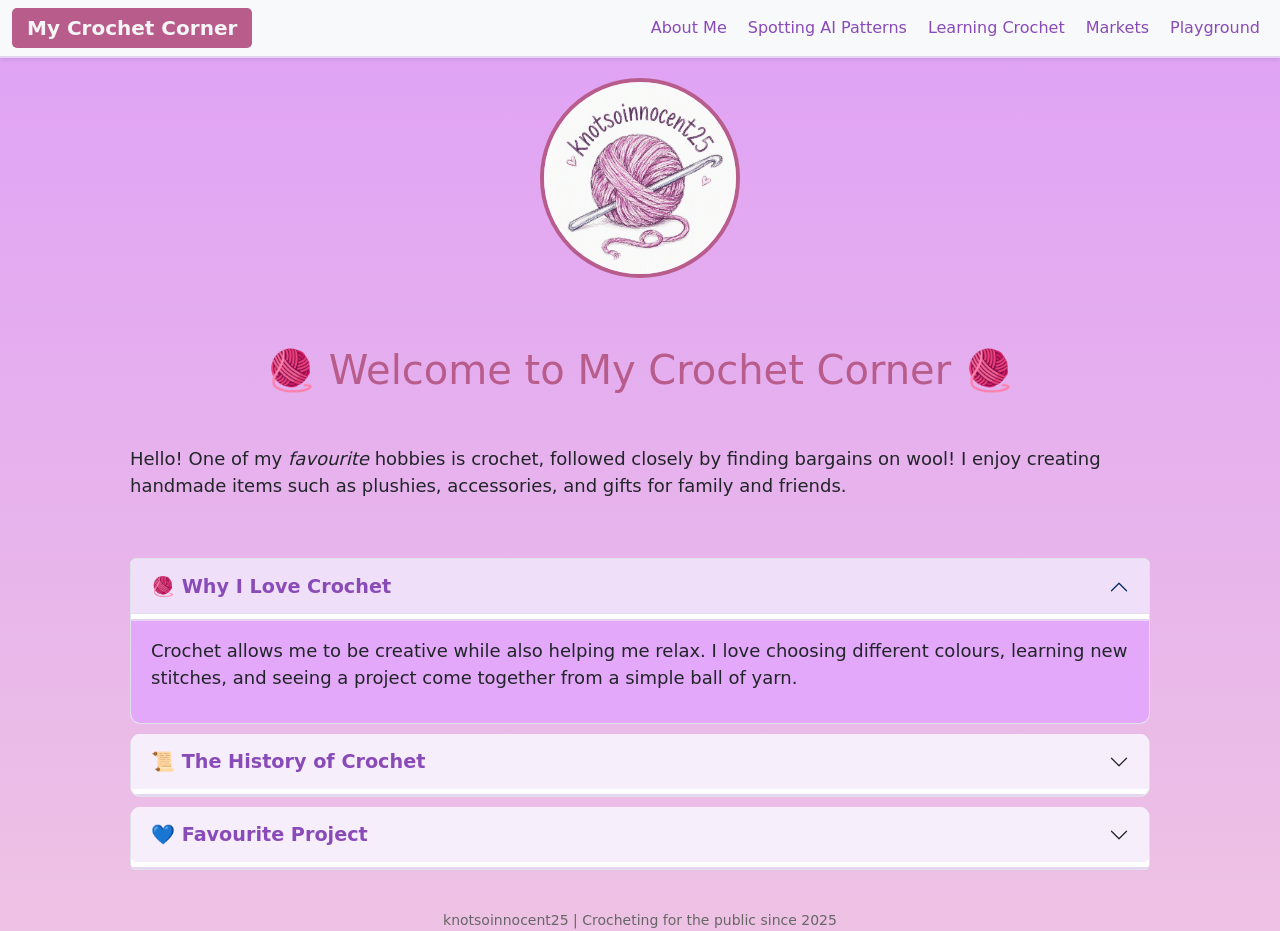
<file: index.html>
<!DOCTYPE html>
<html lang="en">

<head>
    <title>My Crochet Corner</title>
    <link rel="icon" type="image/x-icon" href="favicon.png">
    <link rel="stylesheet" href="style.css">
    <link href="https://cdn.jsdelivr.net/npm/bootstrap@5.3.8/dist/css/bootstrap.min.css" rel="stylesheet">
    <script src="https://cdn.jsdelivr.net/npm/bootstrap@5.3.8/dist/js/bootstrap.bundle.min.js"></script>

    <meta name="viewport" content="width=device-width, initial-scale=1.0">

</head>

<body>

    <a class="skip-link" href="#main-content">Skip to content</a>

    <nav class="navbar navbar-expand-lg sticky-top navbar-light bg-light shadow-sm">

        <div class="container-fluid">

            <a class="navbar-brand" href="index.html">
                My Crochet Corner
            </a>

            <button
                class="navbar-toggler"
                type="button"
                data-bs-toggle="collapse"
                data-bs-target="#mainNavbar"
                aria-controls="mainNavbar"
                aria-expanded="false"
                aria-label="Toggle navigation">

                <span class="navbar-toggler-icon"></span>

            </button>

            <div class="collapse navbar-collapse" id="mainNavbar">

                <ul class="navbar-nav ms-auto nav nav-pills">

                    <li class="nav-item">
                        <a class="nav-link" href="aboutJS.html">
                            About Me
                        </a>
                    </li>

                    <li class="nav-item">
                        <a class="nav-link" href="ai-patterns.html">
                            Spotting AI Patterns
                        </a>
                    </li>

                    <li class="nav-item">
                        <a class="nav-link" href="learn-crochet.html">
                            Learning Crochet
                        </a>
                    </li>

                    <li class="nav-item">
                        <a class="nav-link" href="markets.html">
                            Markets
                        </a>
                    </li>

                    <li class="nav-item">
                        <a class="nav-link" href="under_construction.html">
                            Playground
                        </a>
                    </li>

                </ul>

            </div>

        </div>

    </nav>


    <main id="main-content">

        <div class="container">

                <img src="profile.JPG"
                class="profile-image"
                alt="A ball of wool with a crochet hook and knotsoinnocent25 arched above">

            <h1> <br>🧶 Welcome to My Crochet Corner 🧶 <br></h1>

            <p>
                <br>
            </p>

            <p>
                Hello! One of my <em>favourite</em> hobbies is crochet, followed closely by finding bargains on wool!
                I enjoy creating handmade items such as plushies, accessories,
                and gifts for family and friends.
            </p>

            <p>
                <br>
            </p>

            <div class="accordion" id="crochetAccordion">

                <div class="accordion-item crochet-accordion">

                    <h2 class="accordion-header">
                        <button
                            class="accordion-button"
                            type="button"
                            data-bs-toggle="collapse"
                            data-bs-target="#whyCrochet">

                            🧶 Why I Love Crochet

                        </button>
                    </h2>

                    <div
                        id="whyCrochet"
                        class="accordion-collapse collapse show"
                        data-bs-parent="#crochetAccordion">

                        <div class="accordion-body">

                            <p>
                                Crochet allows me to be creative while also helping me relax.
                                I love choosing different colours, learning new stitches,
                                and seeing a project come together from a simple ball of yarn.
                            </p>

                        </div>

                    </div>

                </div>


                <div class="accordion-item crochet-accordion">

                    <h2 class="accordion-header">
                        <button
                            class="accordion-button collapsed"
                            type="button"
                            data-bs-toggle="collapse"
                            data-bs-target="#history">

                            📜 The History of Crochet

                        </button>
                    </h2>

                    <div
                        id="history"
                        class="accordion-collapse collapse"
                        data-bs-parent="#crochetAccordion">

                        <div class="accordion-body">

                            <p>
                                Crochet is a textile craft that uses a single hooked needle to create fabric from loops of yarn. 
                                Its origins are debated, but modern crochet is believed to have developed in Europe during the early 19th century.
                            </p>

                            <p>
                                The craft became especially popular during the Victorian era, 
                                when intricate lace patterns were used for clothing and home decoration. 
                                Over time, crochet evolved from a practical skill into a creative hobby enjoyed worldwide.
                            </p>

                            <p>
                                Today, crocheters create everything from blankets and garments to amigurumi toys and works of art, 
                                combining traditional techniques with modern designs and materials.
                            </p>

                        </div>

                    </div>

                </div>


                <div class="accordion-item crochet-accordion">

                    <h2 class="accordion-header">
                        <button
                            class="accordion-button collapsed"
                            type="button"
                            data-bs-toggle="collapse"
                            data-bs-target="#project">

                            💙 Favourite Project

                        </button>
                    </h2>

                    <div
                        id="project"
                        class="accordion-collapse collapse"
                        data-bs-parent="#crochetAccordion">

                        <div class="accordion-body">

                            <div class="project-content">

                                <img
                                    src="Smurfette.png"
                                    class="smurfette-image"
                                    alt="Crocheted Smurfette">

                                <div class="project-details">

                                    <h4>Smurfette</h4>

                                    <p>
                                        I worked with a French-Canadian pattern designer
                                        to test her design, identify any issues and ensure
                                        nothing was lost in translation.
                                    </p>

                                </div>

                            </div>

                        </div>

                    </div>

                </div>

            </div>
 
        </div>


        <footer>
        knotsoinnocent25 | Crocheting for the public since 2025 
        </footer>

        <script src="to-top-btn.js"></script>

    </main>

</body>
</html>
</file>
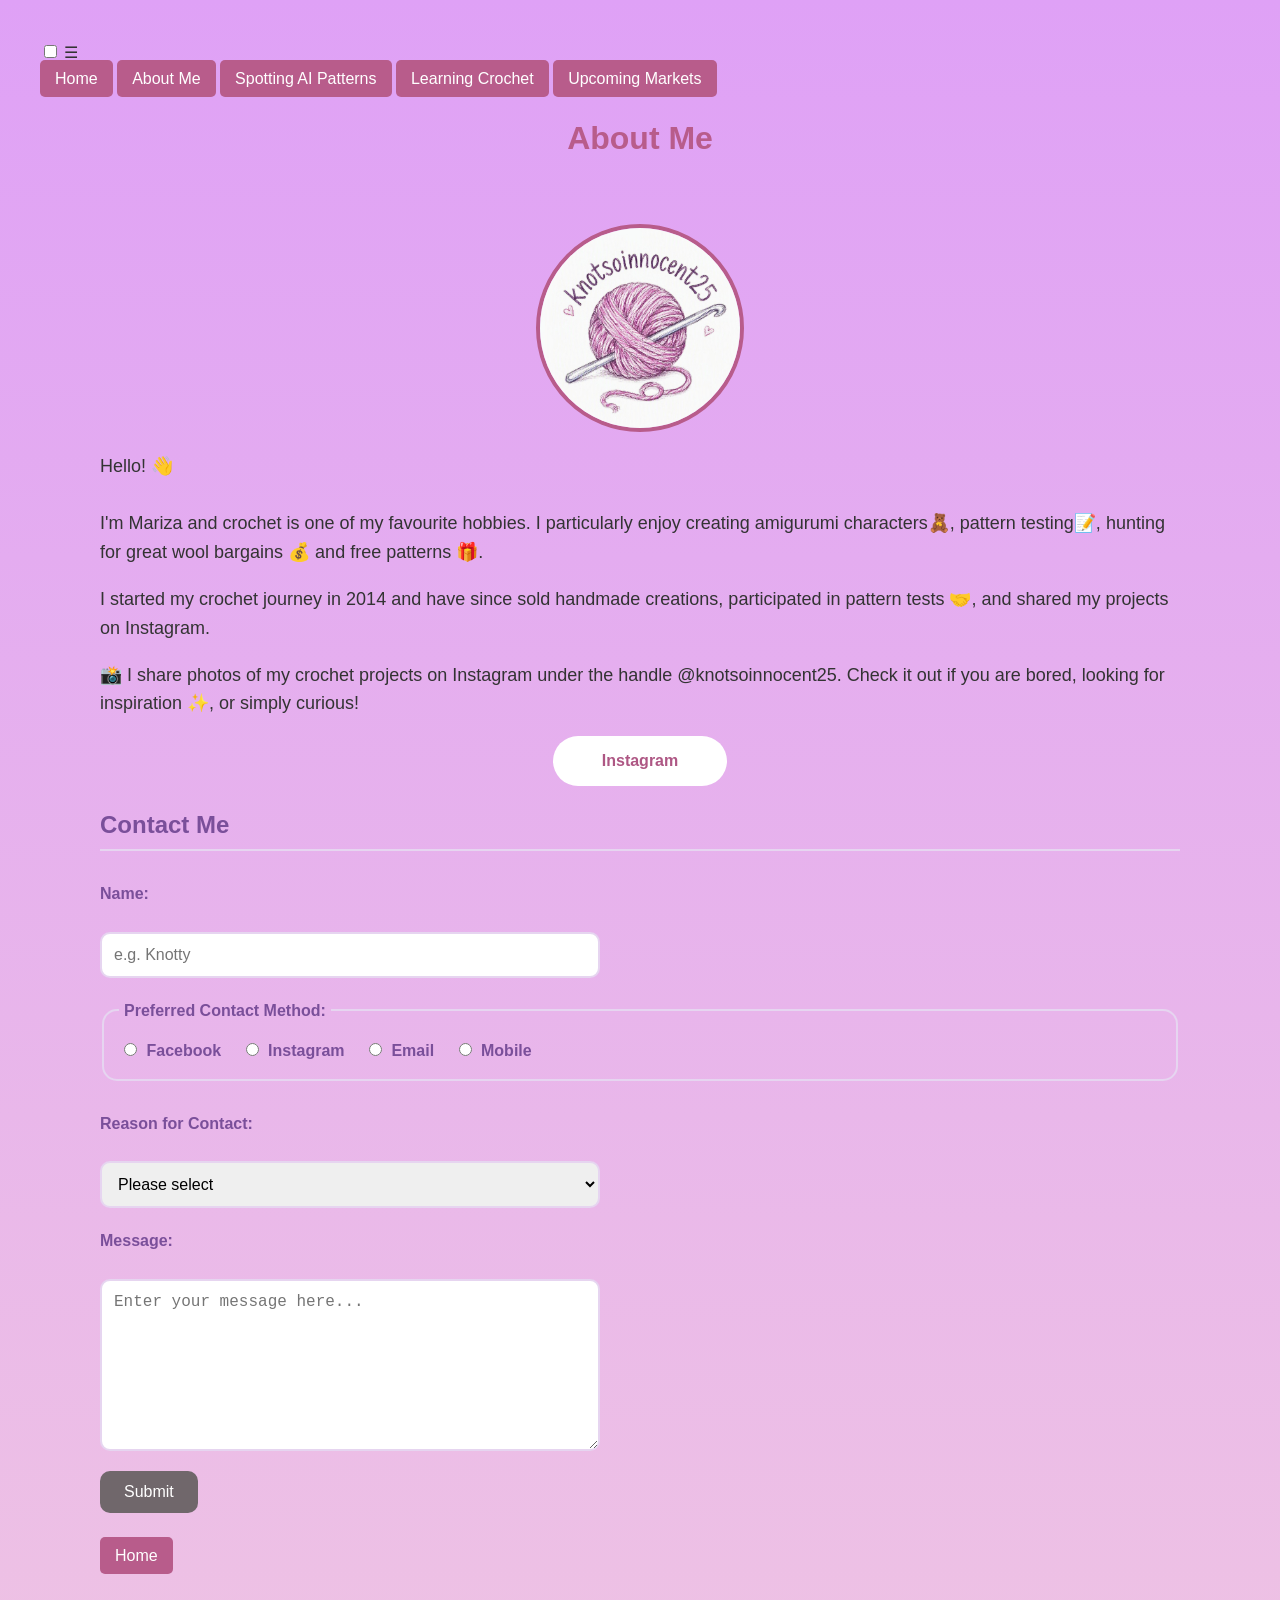
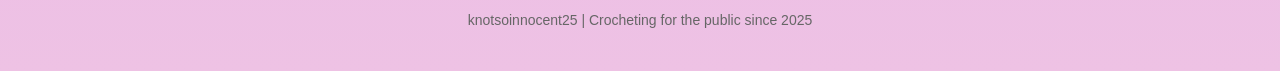
<file: about.html>
<!DOCTYPE html>
<html lang="en">

<head>
    <title>About Me | My Crochet Corner</title>
    <link rel="icon" type="image/x-icon" href="favicon.png">
    <link rel="stylesheet" href="style.css">
    <meta name="viewport" content="width=device-width, initial-scale=1.0">
</head>

<body>

    <nav class="hamburger-menu" aria-label="Main navigation">
        <input type="checkbox" id="menu-toggle">

        <label for="menu-toggle"
            class="menu-icon"
            aria-label="Open navigation menu"
            tabindex="0">
            ☰
        </label>

        <div class="menu">
            <a href="index.html">Home</a>
            <a href="about.html">About Me</a>
            <a href="ai-patterns.html">Spotting AI Patterns</a>
            <a href="learn-crochet.html">Learning Crochet</a>
            <a href="markets.html">Upcoming Markets</a>
        </div>
    </nav>

    <div class="container">

        <h1>About Me</h1>

        <img src="profile.JPG"
             class="profile-image"
             alt="Profile photo">

        <p>
            Hello! 👋 
            <br>
            <br>
            I'm Mariza and crochet is one of my favourite hobbies.
            I particularly enjoy creating amigurumi characters🧸, pattern testing📝,
            hunting for great wool bargains 💰 and free patterns 🎁.
        </p>

        <p>
            I started my crochet journey in 2014 and have since sold handmade
            creations, participated in pattern tests 🤝, and shared my projects on Instagram.
        </p>

        <p>
            📸 I share photos of my crochet projects on Instagram under the handle @knotsoinnocent25.
            Check it out if you are bored, looking for inspiration ✨, or simply curious!     
        </p>

        <a href="https://www.instagram.com/knotsoinnocent25/"
            target="_blank"
            class="insta-button">
            Instagram
        </a>

        <h2>Contact Me</h2>

        <form method="get" autocomplete="on" action="under_construction.html">
            
            <label for="name">Name:</label>
                <input
                    type="text"
                    id="name"
                    name="name"
                    placeholder="e.g. Knotty"
                    minlength="2"
                    autocomplete="name"
                    required>

            <div class="contact-method-section">
                
                <fieldset>
                    <legend>Preferred Contact Method:</legend>

                        <input
                            type="radio"
                            id="facebook-radio"
                            name="contact_method">
                            <!--value="Facebook"
                            required>-->

                        <label for="facebook-radio">Facebook</label>

                        <input
                            type="radio"
                                id="instagram-radio"
                                name="contact_method">
                                <!--value="Instagram"
                                required>-->

                            <label for="instagram-radio">Instagram</label>

                        <input
                            type="radio"
                            id="email-radio"
                            name="contact_method">
                            <!--value="Email"
                            required>-->

                        <label for="email-radio">Email</label>

                        <input
                            type="radio"
                            id="text-radio"
                            name="contact_method">
                            <!--value="Mobile"
                            required>-->

                        <label for="text-radio">Mobile</label>

                

                <div class="facebook-field contact-field">

                    <label for="facebook-name">Facebook Name:</label>

                    <input 
                        type="text"
                        id="facebook-name"
                        name="facebook_name"
                        maxlength="50"
                        minlength="5"
                        placeholder="e.g. Knotty Me">
                </div>

                <div class="instagram-field contact-field">

                    <label for="instagram">Instagram:</label>

                    <input
                        type="text"
                        id="instagram"
                        name="instagram"
                        maxlength="30"
                        minlength="1"
                        placeholder="e.g. @knotsoinnocent25">
                </div>

                <div class="email-field contact-field">

                    <label for="email-address">Email:</label>

                    <input
                        type="email"
                        id="email-address"
                        name="email"
                        maxlength="320"
                        minlength="3"
                        autocomplete="email"
                        placeholder="e.g. KnotSoInnocent@email.com">
                </div>

                <div class="phone-field contact-field">

                    <label for="phone">Mobile:</label>

                    <input
                        type="tel"
                        id="phone"
                        name="phone"
                        placeholder="07123456789"
                        autocomplete="tel"
                        pattern="^07\d{9}$">
                </div>

                </fieldset>

            </div>

            <label for="contact-reason">Reason for Contact:</label>

            <select
                id="contact-reason"
                name="contact_reason"
                required>

                <option value="">
                    Please select
                </option>

                <option value="comments">
                    Comments
                </option>

                <option value="commission">
                    Commission Requests
                </option>

                <option value="question">
                    Ask a Question
                </option>

                <option value="pattern-test">
                    Ask me to test your pattern
                </option>

            </select>

            <label for="message">Message:</label>

            <textarea
                id="message"
                name="message"
                rows="8"
                maxlength="500"
                minlength="10"
                autocorrect="on"
                placeholder="Enter your message here..."
                required></textarea>

            <button type="submit">
                Submit
            </button>                                                   

        </form>

        <div class="back-home">
            <a href="index.html">Home</a>
        </div>

    </div>

        <footer>
            knotsoinnocent25 | Crocheting for the public since 2025 
        </footer>
</body>

</html>
</file>
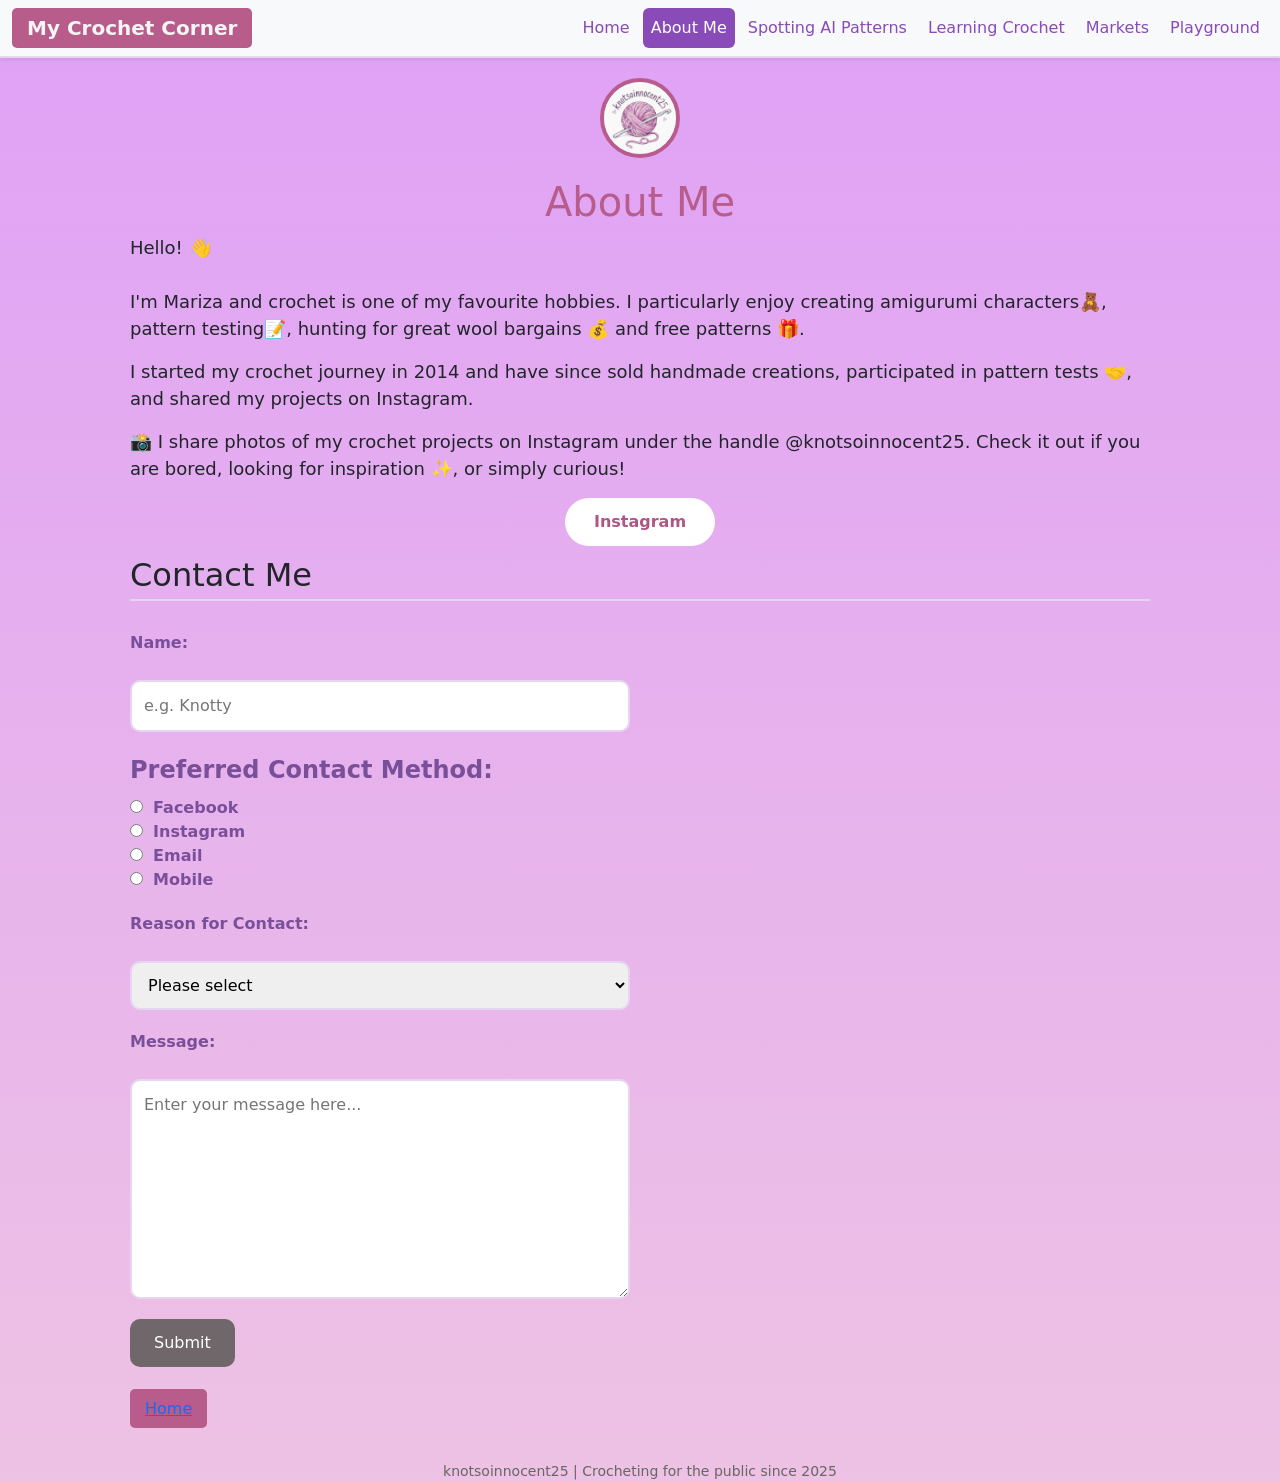
<file: aboutJS.html>
<!DOCTYPE html>
<html lang="en">

<head>
    <title>About Me | My Crochet Corner</title>
    <link rel="icon" type="image/x-icon" href="favicon.png">
    <link rel="stylesheet" href="style.css">
    <link href="https://cdn.jsdelivr.net/npm/bootstrap@5.3.8/dist/css/bootstrap.min.css" rel="stylesheet">
    <meta name="viewport" content="width=device-width, initial-scale=1.0">
</head>

<body>

    <div id="navbar-placeholder"></div>

    <div class="container secondary-page">

        <img src="profile.JPG"
             class="profile-image"
             alt="Profile photo">

        <h1>About Me</h1>
        
        <p>
            Hello! 👋 
            <br>
            <br>
            I'm Mariza and crochet is one of my favourite hobbies.
            I particularly enjoy creating amigurumi characters🧸, pattern testing📝,
            hunting for great wool bargains 💰 and free patterns 🎁.
        </p>

        <p>
            I started my crochet journey in 2014 and have since sold handmade
            creations, participated in pattern tests 🤝, and shared my projects on Instagram.
        </p>

        <p>
            📸 I share photos of my crochet projects on Instagram under the handle @knotsoinnocent25.
            Check it out if you are bored, looking for inspiration ✨, or simply curious!     
        </p>

        <a href="https://www.instagram.com/knotsoinnocent25/"
            target="_blank"
            class="insta-button">
            Instagram
        </a>

        <h2>Contact Me</h2>

        <form id="contact-form" autocomplete="on">
            
            <label for="name">Name:</label>
                <input
                    type="text"
                    id="name"
                    name="name"
                    placeholder="e.g. Knotty"
                    minlength="2"
                    autocomplete="name"
                    required>

            <div class="contact-method-section">
                
                <fieldset>
                    <legend>Preferred Contact Method:</legend>

                        <input
                            type="radio"
                            id="facebook-radio"
                            name="contact_method"
                            value="Facebook"
                            required>

                        <label for="facebook-radio">Facebook<br></label>

                        <input
                            type="radio"
                                id="instagram-radio"
                                name="contact_method"
                                value="Instagram">

                            <label for="instagram-radio">Instagram<br></label>

                        <input
                            type="radio"
                            id="email-radio"
                            name="contact_method"
                            value="Email">

                        <label for="email-radio">Email<br></label>

                        <input
                            type="radio"
                            id="text-radio"
                            name="contact_method"
                            value="Mobile">

                        <label for="text-radio">Mobile<br></label>

                <div class="facebook-field contact-field">

                    <label for="facebook-name">Facebook Name:</label>

                    <input 
                        type="text"
                        id="facebook-name"
                        name="facebook_name"
                        maxlength="50"
                        minlength="5"
                        placeholder="e.g. Knotty Me">
                </div>

                <div class="instagram-field contact-field">

                    <label for="instagram">Instagram:</label>

                    <input
                        type="text"
                        id="instagram"
                        name="instagram"
                        maxlength="30"
                        minlength="1"
                        placeholder="e.g. @knotsoinnocent25">
                </div>

                <div class="email-field contact-field">

                    <label for="email-address">Email:</label>

                    <input
                        type="email"
                        id="email-address"
                        name="email"
                        maxlength="320"
                        minlength="3"
                        autocomplete="email"
                        placeholder="e.g. KnotSoInnocent@email.com">
                </div>

                <div class="phone-field contact-field">

                    <label for="phone">Mobile:</label>

                    <input
                        type="tel"
                        id="phone"
                        name="phone"
                        placeholder="07123456789"
                        autocomplete="tel"
                        pattern="^07\d{9}$">
                </div>

                </fieldset>

            </div>

            <label for="contact-reason">Reason for Contact:</label>

            <select
                id="contact-reason"
                name="contact_reason"
                required>

                <option value="">
                    Please select
                </option>

                <option value="comments">
                    Comments
                </option>

                <option value="commission">
                    Commission Requests
                </option>

                <option value="question">
                    Ask a Question
                </option>

                <option value="pattern-test">
                    Ask me to test your pattern
                </option>

            </select>

            <label for="message">Message:</label>

            <textarea
                id="message"
                name="message"
                rows="8"
                maxlength="500"
                minlength="10"
                autocorrect="on"
                placeholder="Enter your message here..."
                required></textarea>

            <button type="submit">
                Submit
            </button>                                                   

        </form>

        <script>
            document.getElementById("contact-form").addEventListener("submit", function (e) {

                e.preventDefault();

                const name = document.getElementById("name").value;
                const reason = document.getElementById("contact-reason").value;
                const message = document.getElementById("message").value;

                let contactMethod = "";
                let contactValue = "";

                if (document.getElementById("facebook-radio").checked) {
                    contactMethod = "Facebook";
                    contactValue = document.getElementById("facebook-name").value;
                }

                if (document.getElementById("instagram-radio").checked) {
                    contactMethod = "Instagram";
                    contactValue = document.getElementById("instagram").value;
                }

                if (document.getElementById("email-radio").checked) {
                    contactMethod = "Email";
                    contactValue = document.getElementById("email-address").value;
                }

                if (document.getElementById("text-radio").checked) {
                    contactMethod = "Mobile";
                    contactValue = document.getElementById("phone").value;
                }

                const subject = "Website Contact Form";

                const body =
            `Name: ${name}

            Preferred Contact Method: ${contactMethod}

            Contact Details: ${contactValue}

            Reason for Contact: ${reason}

            Message:

            ${message}`;

                window.location.href =
                    `mailto:Mariza.Whitehouse@student.shu.ac.uk?subject=${encodeURIComponent(subject)}&body=${encodeURIComponent(body)}`;
            });
        </script>

        <div class="back-home">
            <a href="indexBS.html">Home</a>
        </div>
        
    <script>
        document.addEventListener("DOMContentLoaded", function () {

            const radios = document.querySelectorAll('input[name="contact_method"]');

            const fields = {
                "facebook-radio": document.querySelector(".facebook-field"),
                "instagram-radio": document.querySelector(".instagram-field"),
                "email-radio": document.querySelector(".email-field"),
                "text-radio": document.querySelector(".phone-field")
            };

            const inputs = {
                "facebook-radio": document.getElementById("facebook-name"),
                "instagram-radio": document.getElementById("instagram"),
                "email-radio": document.getElementById("email-address"),
                "text-radio": document.getElementById("phone")
            };

            // Hide all fields initially
            function hideAllFields() {
                Object.values(fields).forEach(field => {
                    field.style.display = "none";
                });

                Object.values(inputs).forEach(input => {
                    input.required = false;
                });
            }

            // Show selected field
            function showSelectedField(selectedId) {
                hideAllFields();

                fields[selectedId].style.display = "block";
                inputs[selectedId].required = true;
            }

            radios.forEach(radio => {
                radio.addEventListener("change", function () {
                    showSelectedField(this.id);
                });
            });

            hideAllFields();
        });
    </script>    

    </div>

        <footer>
            knotsoinnocent25 | Crocheting for the public since 2025 
        </footer>

        <script src="to-top-btn.js"></script>
        <script src="navbar.js"></script>
        <script src="https://cdn.jsdelivr.net/npm/bootstrap@5.3.8/dist/js/bootstrap.bundle.min.js"></script>
        
</body>

</html>
</file>
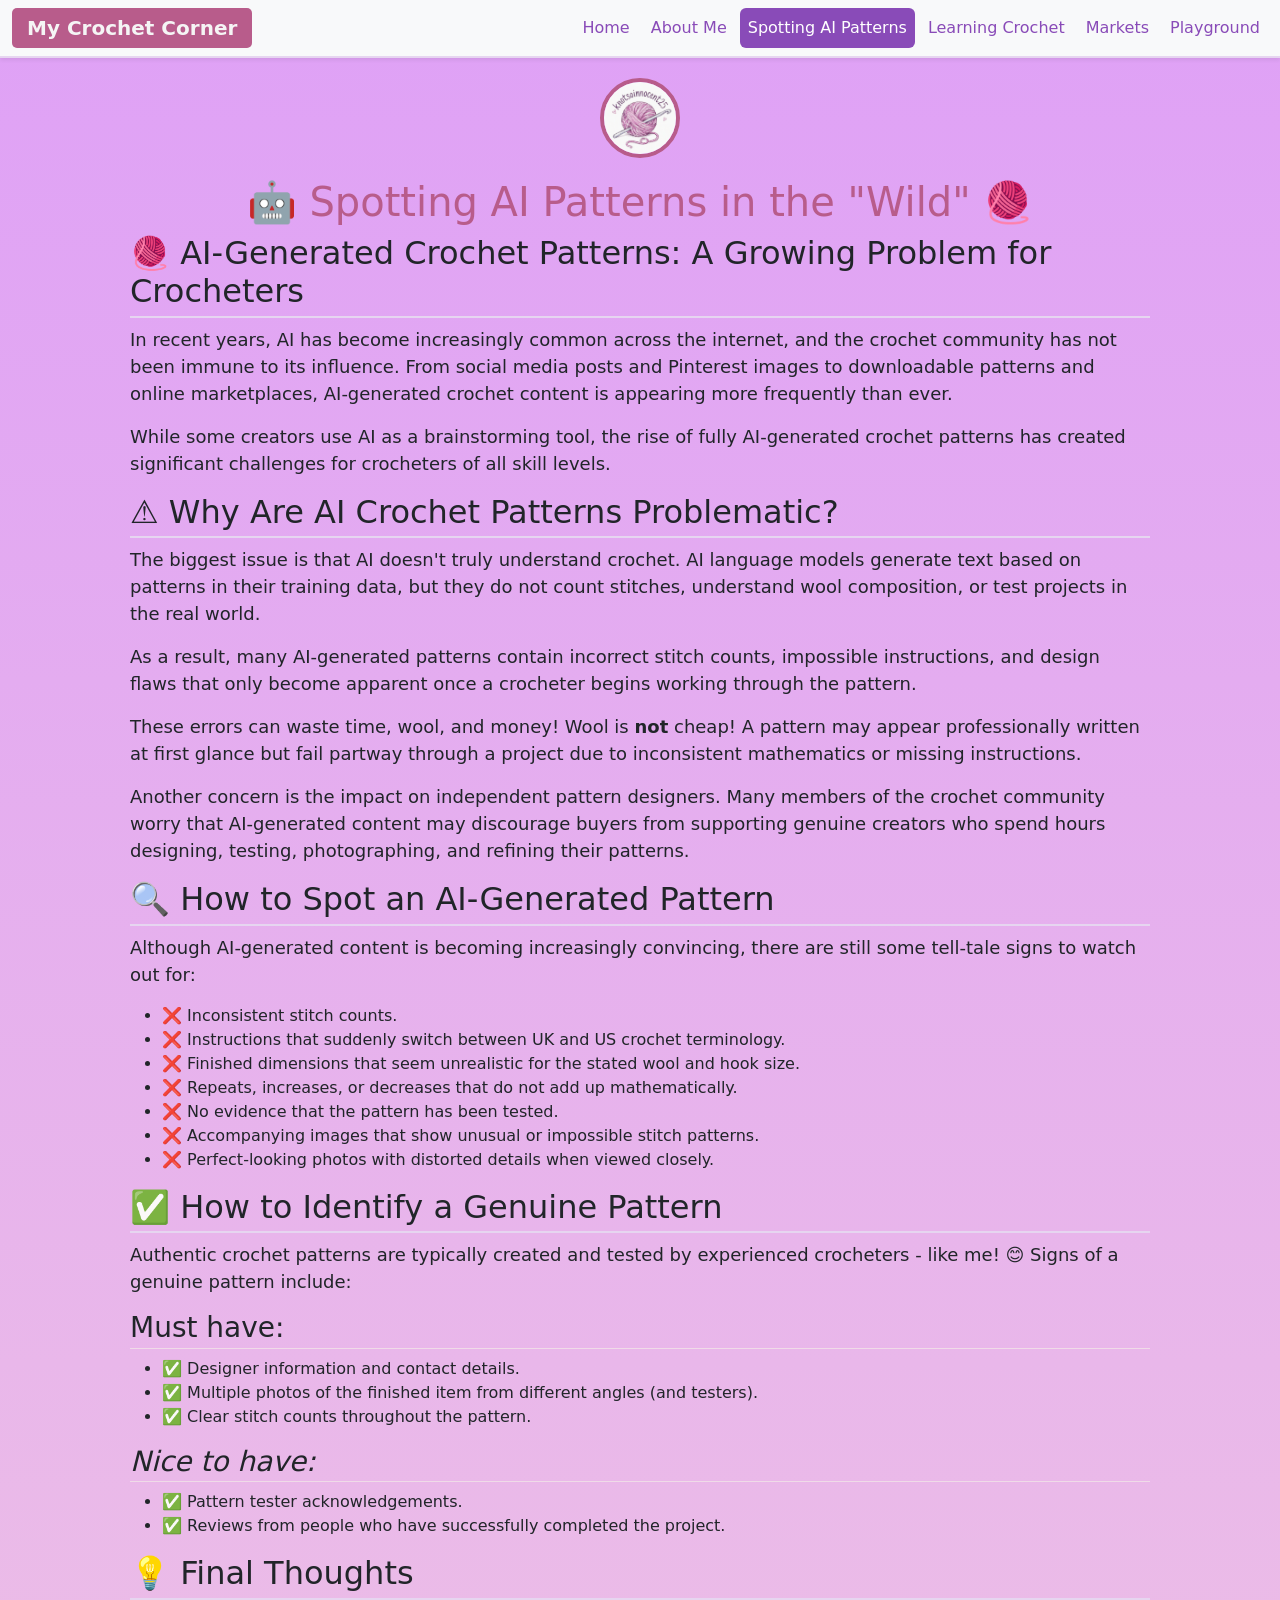
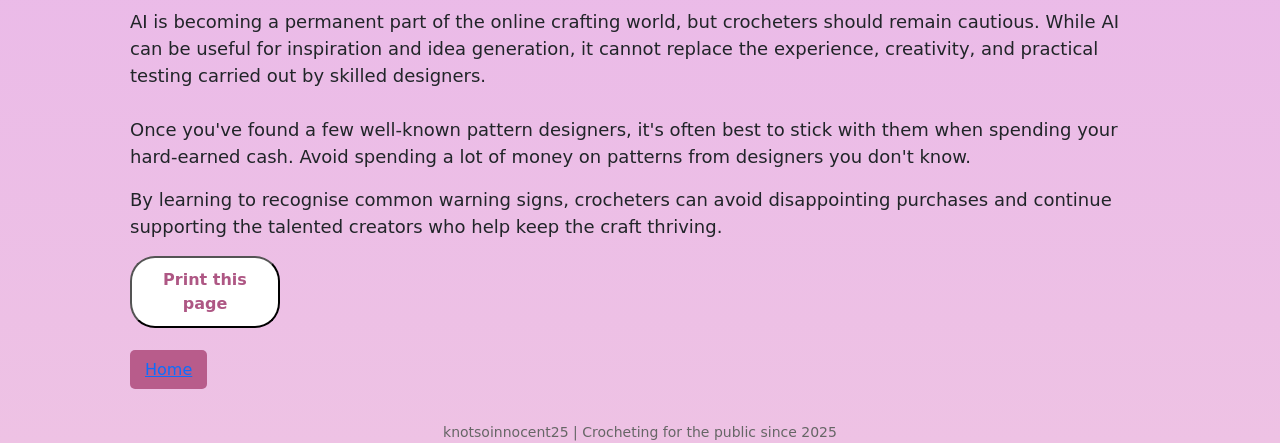
<file: ai-patterns.html>
<!DOCTYPE html>
<html lang="en">

<head>
    <title>Spotting AI Patterns | My Crochet Corner</title>
    <link rel="icon" type="image/x-icon" href="favicon.png">
    <link rel="stylesheet" href="style.css">
    <link href="https://cdn.jsdelivr.net/npm/bootstrap@5.3.8/dist/css/bootstrap.min.css" rel="stylesheet">
    <meta name="viewport" content="width=device-width, initial-scale=1.0">
    
</head>

<body>

    <div id="navbar-placeholder"></div>    

    <div class="container secondary-page">

        <img src="profile.JPG"
             class="profile-image"
             alt="Profile photo">

        <h1>🤖 Spotting AI Patterns in the "Wild" 🧶</h1>

            <h2>🧶 AI-Generated Crochet Patterns: A Growing Problem for Crocheters</h2>

            <p>
                In recent years, AI has become increasingly common across the internet, 
                and the crochet community has not been immune to its influence. 
                From social media posts and Pinterest images to downloadable patterns and online marketplaces, 
                AI-generated crochet content is appearing more frequently than ever.
            </p>

            <p>
                While some creators use AI as a brainstorming tool, 
                the rise of fully AI-generated crochet patterns has created significant challenges for crocheters of all skill levels.
            </p>

            <h2>⚠️ Why Are AI Crochet Patterns Problematic?</h2>

            <p>
                The biggest issue is that AI doesn't truly understand crochet. 
                AI language models generate text based on patterns in their training data, 
                but they do not count stitches, understand wool composition, or test projects in the real world.
            </p>

            <p>
                As a result, many AI-generated patterns contain incorrect stitch counts, impossible instructions, 
                and design flaws that only become apparent once a crocheter begins working through the pattern.
            </p>

            <p>
                These errors can waste time, wool, and money! Wool is <b>not</b> cheap!  
                A pattern may appear professionally written at first glance but fail partway through a project
                due to inconsistent mathematics or missing instructions.
            </p>

            <p>
                Another concern is the impact on independent pattern designers. 
                Many members of the crochet community worry that AI-generated content may discourage buyers from supporting genuine creators 
                who spend hours designing, testing, photographing, and refining their patterns.
            </p>

            <h2>🔍 How to Spot an AI-Generated Pattern</h2>

            <p>
                Although AI-generated content is becoming increasingly convincing, there are still some tell-tale signs to watch out for:
            </p>

            <ul>
                <li>❌ Inconsistent stitch counts.</li>
                <li>❌ Instructions that suddenly switch between UK and US crochet terminology.</li>
                <li>❌ Finished dimensions that seem unrealistic for the stated wool and hook size.</li>
                <li>❌ Repeats, increases, or decreases that do not add up mathematically.</li>
                <li>❌ No evidence that the pattern has been tested.</li>
                <li>❌ Accompanying images that show unusual or impossible stitch patterns.</li>
                <li>❌ Perfect-looking photos with distorted details when viewed closely.</li>
            </ul>

            <h2>✅ How to Identify a Genuine Pattern</h2>

            <p>
                Authentic crochet patterns are typically created and tested by experienced crocheters - like me! 😊 
                Signs of a genuine pattern include:
            </p>

            <h3> Must have: </h3>
            <ul>
                <li>✅ Designer information and contact details.</li>
                <li>✅ Multiple photos of the finished item from different angles (and testers).</li>
                <li>✅ Clear stitch counts throughout the pattern.</li>
            </ul>

            <h3> <i> Nice to have:</i></h3>
            <ul>
                <li>✅ Pattern tester acknowledgements.</li>
                <li>✅ Reviews from people who have successfully completed the project.</li>
            </ul>

            <h2>💡 Final Thoughts</h2>

            <p>
                AI is becoming a permanent part of the online crafting world, but crocheters should remain cautious. 
                While AI can be useful for inspiration and idea generation, it cannot replace the experience, creativity, and
                practical testing carried out by skilled designers.
                <br> 
                <br>
                Once you've found a few well-known pattern designers, it's often best to stick with them when spending your hard-earned cash.
                Avoid spending a lot of money on patterns from designers you don't know.
            </p>

            <p>
                By learning to recognise common warning signs, crocheters can avoid disappointing purchases 
                and continue supporting the talented creators who help keep the craft thriving.
            </p>

        <button
            class="print-button"
            onclick="window.print();">
            Print this page
        </button>

        <div class="back-home">
            <a href="indexBS.html">Home</a>
        </div>



    </div>

    <footer>
        knotsoinnocent25 | Crocheting for the public since 2025 
    </footer>

    <script src="to-top-btn.js"></script>
    <script src="navbar.js"></script>
    <script src="https://cdn.jsdelivr.net/npm/bootstrap@5.3.8/dist/js/bootstrap.bundle.min.js"></script>
    
</body>

</html>
</file>
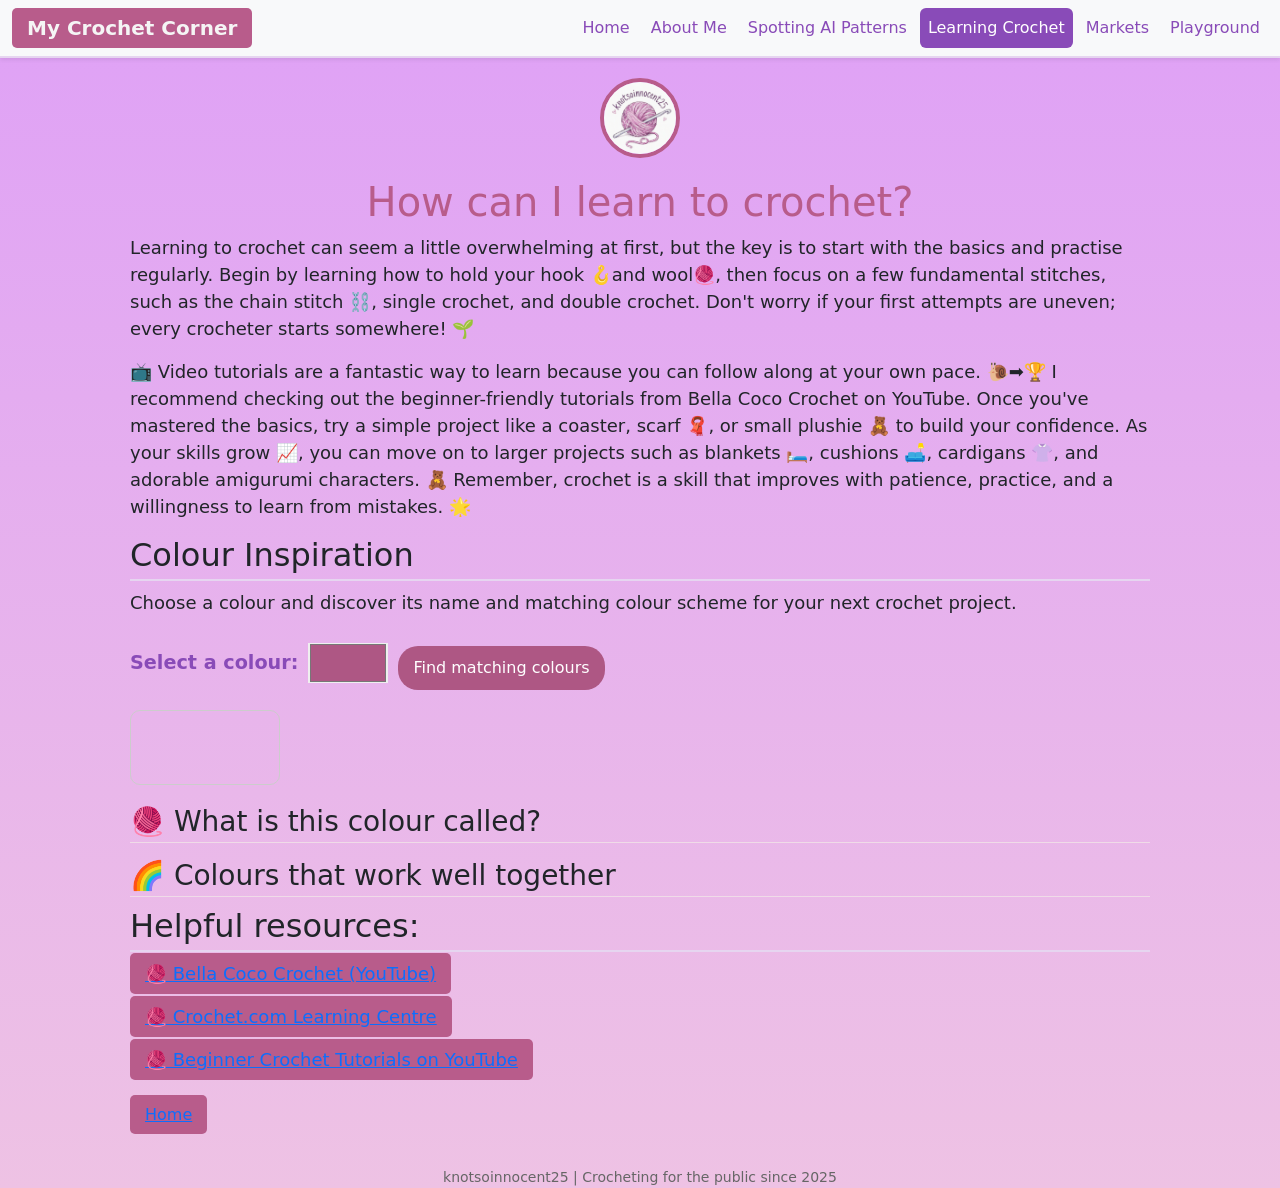
<file: learn-crochet.html>
<!DOCTYPE html>
<html lang="en">

<head>
    <title>Learning Crochet | My Crochet Corner</title>
    <link rel="icon" type="image/x-icon" href="favicon.png">
    <link rel="stylesheet" href="style.css">
    <link href="https://cdn.jsdelivr.net/npm/bootstrap@5.3.8/dist/css/bootstrap.min.css" rel="stylesheet">
    <meta name="viewport" content="width=device-width, initial-scale=1.0">
    
</head>

<body>

    <div id="navbar-placeholder"></div>

    <div class="container secondary-page">

        <img src="profile.JPG"
             class="profile-image"
             alt="Profile photo">

        <h1>How can I learn to crochet?</h1>

        <p>
            Learning to crochet can seem a little overwhelming at first, but the key is to start with the basics and practise regularly. 
            Begin by learning how to hold your hook 🪝and wool🧶, then focus on a few fundamental stitches, 
            such as the chain stitch ⛓️, single crochet, and double crochet. 
            Don't worry if your first attempts are uneven; every crocheter starts somewhere! 🌱
        </p>

        <p>
            📺 Video tutorials are a fantastic way to learn because you can follow along at your own pace.  🐌➡️🏆
            I recommend checking out the beginner-friendly tutorials from Bella Coco Crochet on YouTube. 
            Once you've mastered the basics, try a simple project like a coaster, scarf 🧣, or small plushie 🧸 to build your confidence.
            As your skills grow 📈, you can move on to larger projects such as blankets 🛏️, cushions 🛋️, cardigans 👚, and adorable amigurumi characters. 🧸 
            Remember, crochet is a skill that improves with patience, practice, and a willingness to learn from mistakes. 🌟
        </p>

        <h2>Colour Inspiration</h2>

        <p>
            Choose a colour and discover its name and matching colour scheme for your next crochet project.
        </p>

        <div class="colour-tool">

            <div class="colour-picker-row">
                <label for="colour-picker" style="color:#894bb8; font-size:1.2rem; font-weight:bold;">
                    Select a colour:
                </label>

                <input
                    type="color"
                    id="colour-picker"
                    value="#ae5784">

            <button id="colour-button" type="button">
                Find matching colours
            </button>

            </div>

            <div id="colour-results">

                <div id="main-colour"></div>

                <h3>🧶 What is this colour called?</h3>
                <p id="colour-name"></p>

                <h3>🌈 Colours that work well together</h3>

                <div id="palette"></div>

            </div>

        </div>

        <script>

        document.getElementById("colour-button").addEventListener("click", function () {

            const colour =
                document.getElementById("colour-picker")
                .value
                .replace("#", "");

            fetch(`https://www.thecolorapi.com/id?hex=${colour}`)

                .then(response => response.json())

                .then(data => {

                    document.getElementById("main-colour").style.backgroundColor =
                        data.hex.value;

                    document.getElementById("colour-name").textContent =
                        data.name.value;

                    return fetch(
                        `https://www.thecolorapi.com/scheme?hex=${colour}&mode=analogic&count=4`
                    );

                })

                .then(response => response.json())

                .then(data => {

                    const palette =
                        document.getElementById("palette");

                    palette.innerHTML = "";

                    data.colors.forEach(colour => {

                        const colourCard = document.createElement("div");
                        colourCard.classList.add("colour-card");

                        const swatch = document.createElement("div");
                        swatch.classList.add("colour-swatch");
                        swatch.style.backgroundColor = colour.hex.value;

                        const label = document.createElement("p");
                        label.classList.add("colour-label");
                        label.textContent = colour.name.value;

                        colourCard.appendChild(swatch);
                        colourCard.appendChild(label);

                        palette.appendChild(colourCard);

                    });

                })

                .catch(error => {

                    console.error(error);

                    alert(
                        "Unable to retrieve colour information."
                    );

                });

        });

        </script>


        <h2>Helpful resources:</h2>
            <p>
                <a href="https://www.youtube.com/@bellacococrochet">🧶 Bella Coco Crochet (YouTube)</a>
                <br>
            </p>

            <p>
                <a href="https://www.crochet.com/learning-center"> 🧶 Crochet.com Learning Centre</a>
                <br>
            </p>

            <p>
                <a href="https://www.youtube.com/results?search_query=beginner+crochet+tutorial"> 🧶 Beginner Crochet Tutorials on YouTube</a>
                <br>
            </p>

        <div class="back-home">
            <a href="indexBS.html">Home</a>
        </div>

    </div>

        <footer>
            knotsoinnocent25 | Crocheting for the public since 2025 
        </footer>

    <script src="to-top-btn.js"></script>
    <script src="navbar.js"></script>
    <script src="https://cdn.jsdelivr.net/npm/bootstrap@5.3.8/dist/js/bootstrap.bundle.min.js"></script>

</body>

</html>
</file>
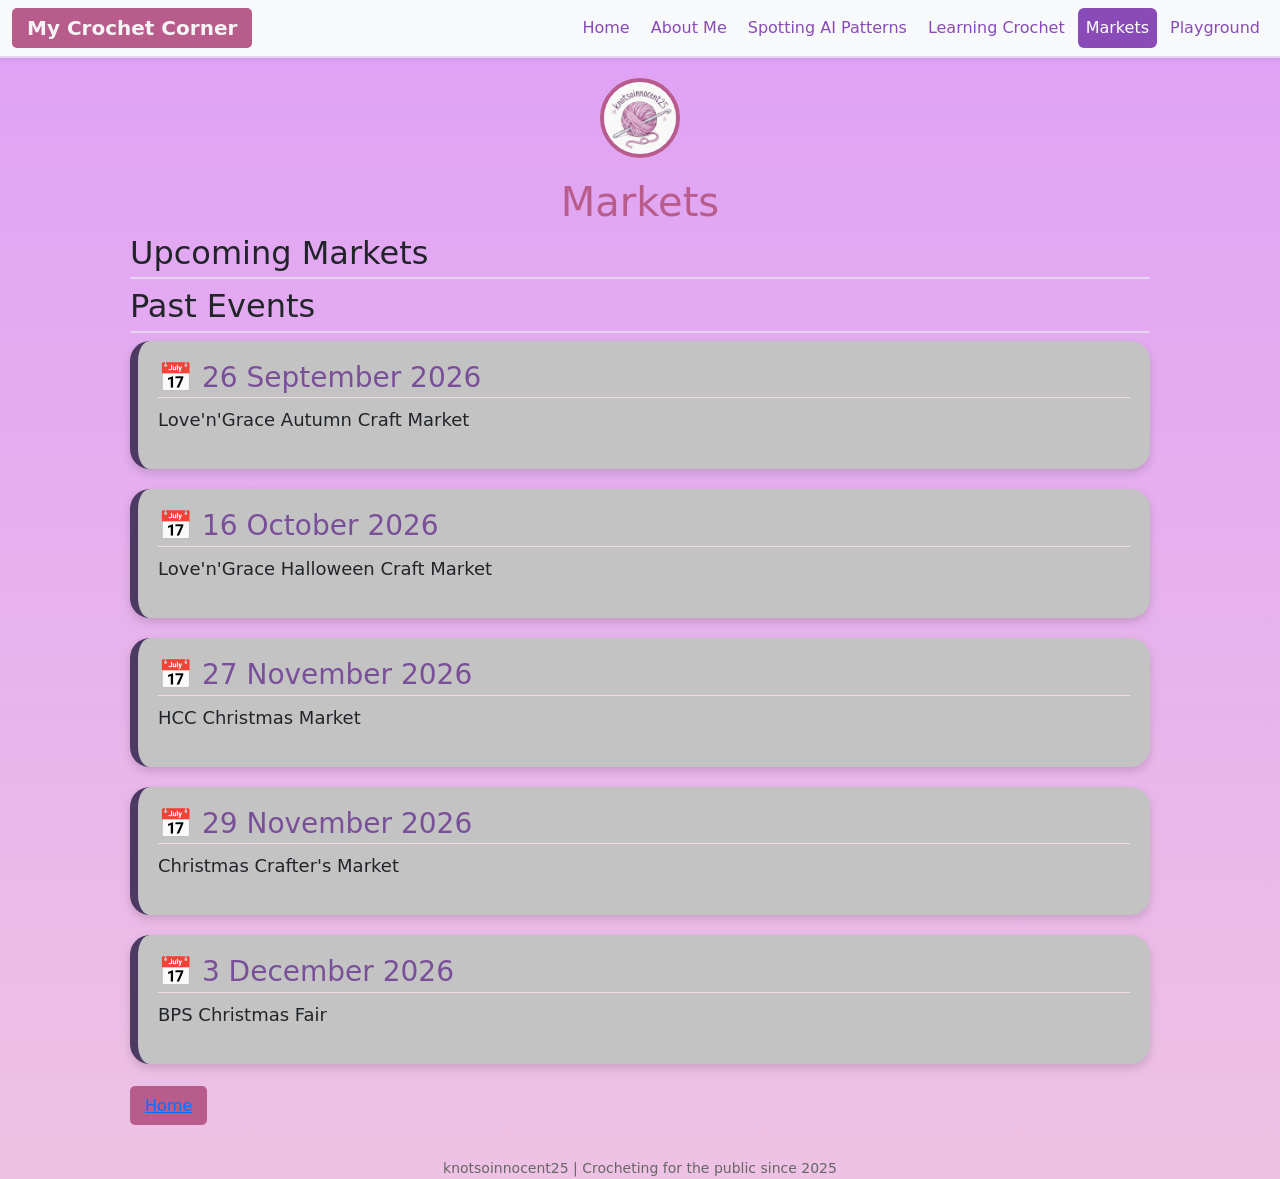
<file: markets.html>
<!DOCTYPE html>
<html lang="en">

<head>
    <title>Upcoming Markets | My Crochet Corner</title>
    <link rel="icon" type="image/x-icon" href="favicon.png">
    <link rel="stylesheet" href="style.css">
    <link href="https://cdn.jsdelivr.net/npm/bootstrap@5.3.8/dist/css/bootstrap.min.css" rel="stylesheet">
    <meta name="viewport" content="width=device-width, initial-scale=1.0">
    
</head>

<body>

    <div id="navbar-placeholder"></div>

    <div class="container secondary-page">

        <img src="profile.JPG"
             class="profile-image"
             alt="Profile photo">

        <h1>Markets</h1>

        <div id="all-markets" style="display:none;">

            <div class="market-card" data-date="2026-09-26">
                <h3>📅 26 September 2026</h3>
                <p>Love'n'Grace Autumn Craft Market</p>
            </div>

            <div class="market-card" data-date="2026-10-16">
                <h3>📅 16 October 2026</h3>
                <p>Love'n'Grace Halloween Craft Market</p>
            </div>

            <div class="market-card" data-date="2026-11-27">
                <h3>📅 27 November 2026</h3>
                <p>HCC Christmas Market</p>
            </div>

            <div class="market-card" data-date="2026-11-29">
                <h3>📅 29 November 2026</h3>
                <p>Christmas Crafter's Market</p>
            </div>

            <div class="market-card" data-date="2026-12-03">
                <h3>📅 3 December 2026</h3>
                <p>BPS Christmas Fair</p>
            </div>



        </div>

            <h2>Upcoming Markets</h2>
            <div id="upcoming-markets" class="markets-container"></div>

            <h2>Past Events</h2>
            <div id="past-markets" class="markets-container"></div>

            <div class="back-home">
                <a href="indexBS.html">Home</a>
            </div>
    </div>

    <footer>
        knotsoinnocent25 | Crocheting for the public since 2025 
    </footer>

    <script>

    document.addEventListener("DOMContentLoaded", function() {

        const today = new Date();

        // Ignore time when comparing dates
        today.setHours(0, 0, 0, 0);

        const cards = document.querySelectorAll("#all-markets .market-card");

        const upcomingContainer =
            document.getElementById("upcoming-markets");

        const pastContainer =
            document.getElementById("past-markets");

        cards.forEach(card => {

            const eventDate =
                new Date(card.dataset.date);

            if (eventDate < today) {
                card.classList.add("past-market");
                pastContainer.appendChild(card);
            } else {
                upcomingContainer.appendChild(card);
            }

        });

    });

    </script>

    <script src="to-top-btn.js"></script>
    <script src="navbar.js"></script>
    <script src="https://cdn.jsdelivr.net/npm/bootstrap@5.3.8/dist/js/bootstrap.bundle.min.js"></script>

</body>

</html>
</file>
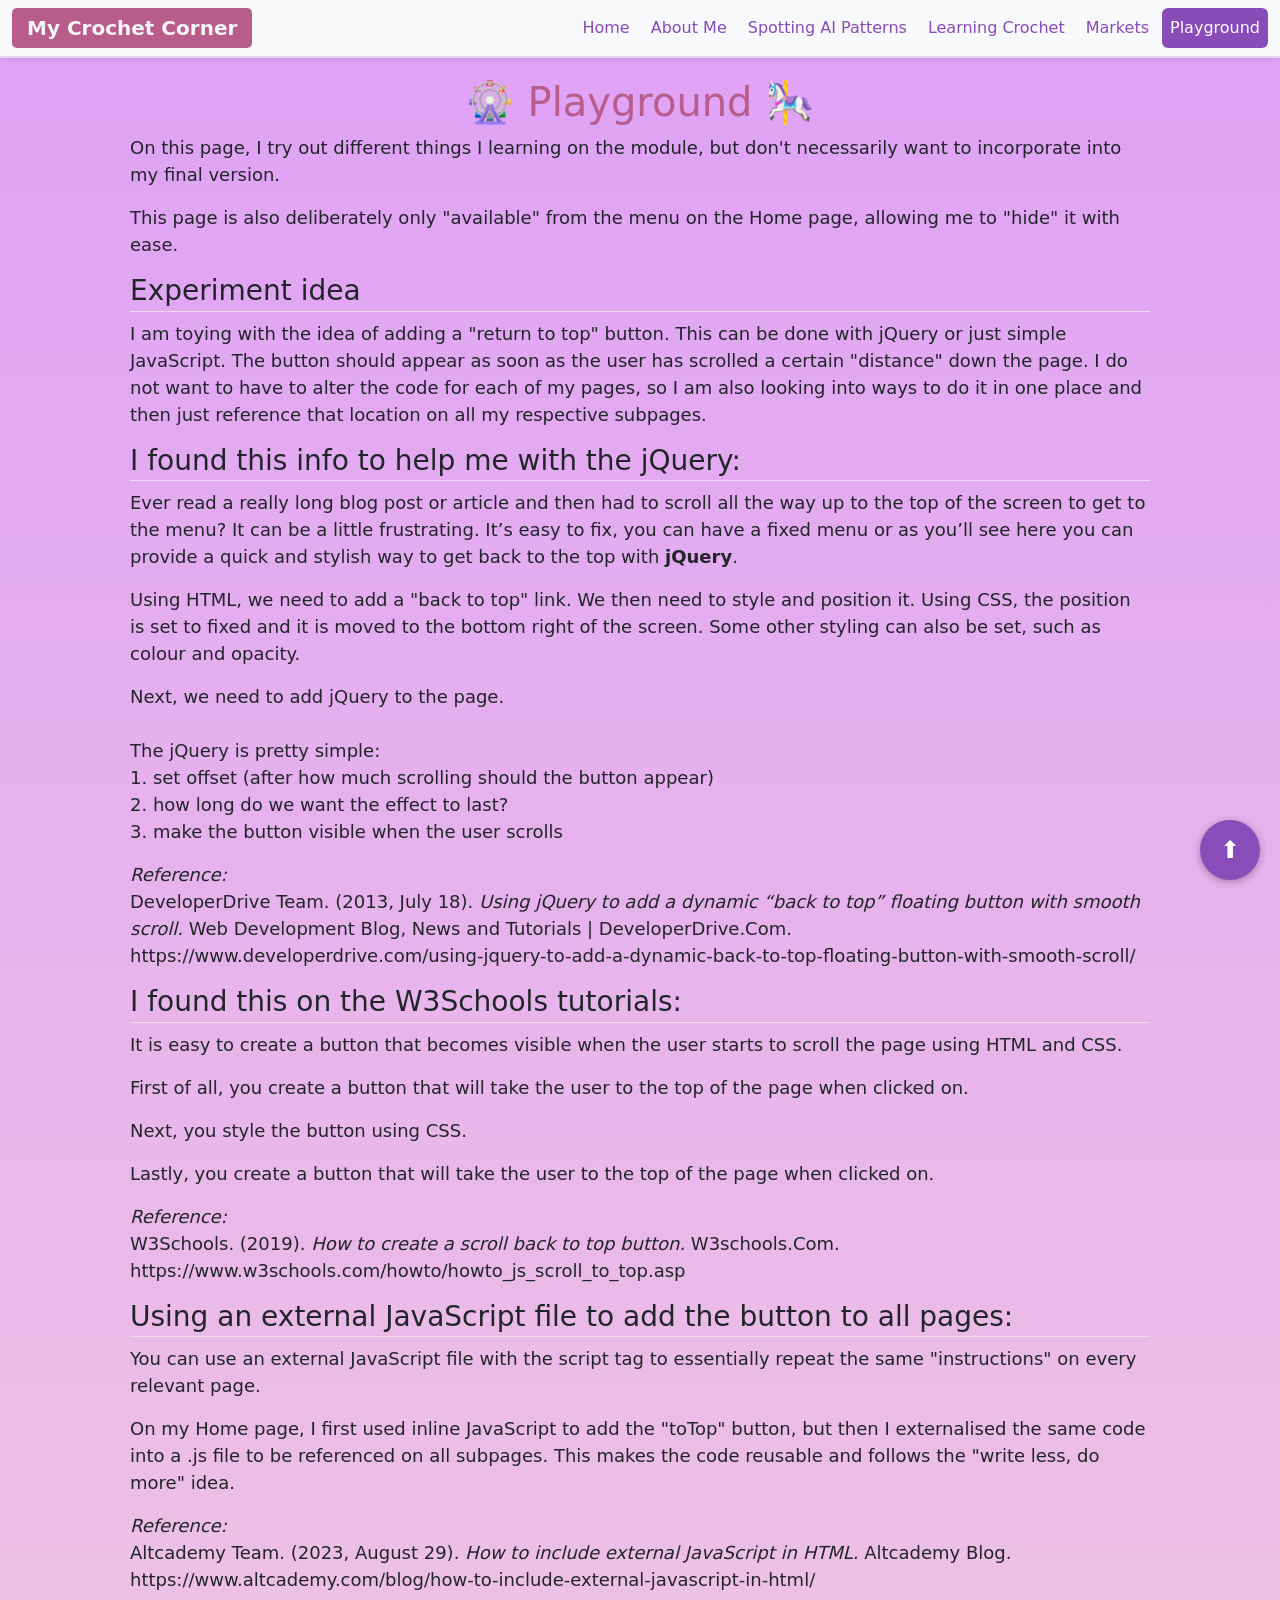
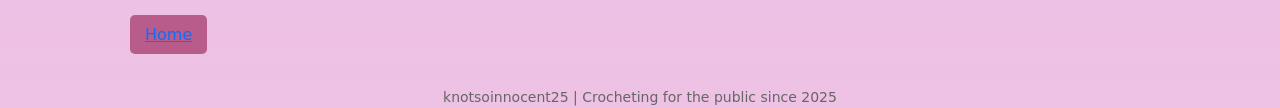
<file: under_construction.html>
<!DOCTYPE html>
<html lang="en">

<head>
    <title>Form Under Construction</title>
    <link rel="stylesheet" href="style.css">
    <link href="https://cdn.jsdelivr.net/npm/bootstrap@5.3.8/dist/css/bootstrap.min.css" rel="stylesheet">
    <meta name="viewport" content="width=device-width, initial-scale=1.0">
</head>

<body>

    <div id="navbar-placeholder"></div>

    <div class="container">

        <h1>🎡 Playground 🎠</h1>

        <p>
            On this page, I try out different things I learning on the module,  
            but don't necessarily want to incorporate into my final version.
        </p>

        <p>
            This page is also deliberately only "available" from the menu on the Home page, 
            allowing me to "hide" it with ease.
        </p>

        <h3>Experiment idea</h3>
        <p>
            I am toying with the idea of adding a "return to top" button.
            This can be done with jQuery or just simple JavaScript.
            The button should appear as soon as the user has scrolled a certain "distance" down the page.
            I do not want to have to alter the code for each of my pages, so I am also looking into ways to 
            do it in one place and then just reference that location on all my respective subpages.
        </p>

        <h3>I found this info to help me with the jQuery:</h3>

        <p>
            Ever read a really long blog post or article and then had to scroll all the way up to the top of the screen 
            to get to the menu? It can be a little frustrating. It’s easy to fix, you can have a fixed menu or as you’ll 
            see here you can provide a quick and stylish way to get back to the top with <b>jQuery</b>.
        </p>

        <p>
            Using HTML, we need to add a "back to top" link. We then need to style and position it.
            Using CSS, the position is set to fixed and it is moved to the bottom right of the screen.
            Some other styling can also be set, such as colour and opacity.
        </p>

        <p>
            Next, we need to add jQuery to the page.<br>
            <br>
            The jQuery is pretty simple:<br>
            1. set offset (after how much scrolling should the button appear)<br>
            2. how long do we want the effect to last? <br>
            3. make the button visible when the user scrolls
        </p>

        <p>
            <i>Reference:<br></i>
            DeveloperDrive Team. (2013, July 18). <i>Using jQuery to add a dynamic “back to top” floating button with smooth scroll.</i> 
            Web Development Blog, News and Tutorials | DeveloperDrive.Com. 
            https://www.developerdrive.com/using-jquery-to-add-a-dynamic-back-to-top-floating-button-with-smooth-scroll/
        </p>

        <h3>I found this on the W3Schools tutorials:</h3>

        <p>
            It is easy to create a button that becomes visible when the user starts to scroll the page using
            HTML and CSS.
        </p>
        
        <p>
            First of all, you create a button that will take the user to the top of the page when clicked on.
        </p>

        <p>
            Next, you style the button using CSS.
        </p>

        <p>
            Lastly, you create a button that will take the user to the top of the page when clicked on.
        </p>

        <p>
            <i>Reference:<br></i>
                W3Schools. (2019). <i>How to create a scroll back to top button.</i> 
                W3schools.Com. https://www.w3schools.com/howto/howto_js_scroll_to_top.asp
        </p>

        <h3>Using an external JavaScript file to add the button to all pages:</h3>

        <p>
            You can use an external JavaScript file with the script tag to essentially repeat the same 
            "instructions" on every relevant page.
        </p>

        <p>
            On my Home page, I first used inline JavaScript to add the "toTop" button,
            but then I externalised the same code into a .js file to be referenced on all subpages.
            This makes the code reusable and follows the "write less, do more" idea.
        </p>

        <p>
            <i>Reference:<br></i>
            Altcademy Team. (2023, August 29). 
            <i>How to include external JavaScript in HTML.</i>
            Altcademy Blog. https://www.altcademy.com/blog/how-to-include-external-javascript-in-html/
        </p>

        <div class="back-home">
            <a href="indexBS.html">Home</a>
        </div>

    </div>

    <button id="backToTop" aria-label="Back to top">
        ⬆
    </button>

    <!-- jQuery Library -->

    <script src="https://code.jquery.com/jquery-3.7.1.min.js"></script>

    <!-- Back to Top Script -->

    <script>

        $(document).ready(function () {

            $(window).scroll(function () {

                if ($(this).scrollTop() > 0) {
                    $("#backToTop").fadeIn();
                } else {
                    $("#backToTop").fadeOut();
                }

            });

            $("#backToTop").click(function () {

                $("html, body").animate(
                    {
                        scrollTop: 0
                    },
                    500
                );

            });

        });

    </script>

    <script src="navbar.js"></script>
    <script src="https://cdn.jsdelivr.net/npm/bootstrap@5.3.8/dist/js/bootstrap.bundle.min.js"></script>

    <footer>
        knotsoinnocent25 | Crocheting for the public since 2025 
    </footer>

</body>

</html>
</file>
<file: style.css>
/* Page Styling */

body {
    font-family: Arial, sans-serif;
    background: linear-gradient(
        to bottom,
        #dfa1f6,
        #eec2e4
    );
    color: #333333;
    margin: 40px;
    line-height: 1.6;
}

/* Skip to Content */

.skip-link {
    position: absolute;
    left: -9999px;
    top: 10px;
    background-color: #7a4f9a;
    color: white;
    padding: 10px;
    border-radius: 5px;
    text-decoration: none;
}

.skip-link:focus {
    left: 10px;
    top: 10px;
}

/* Headings Styling */
h1 {
    color: #b85c8b;
    text-align: center;
    margin-bottom: 60px;
}

h2 {
    color: #7a4f9a;
    border-bottom: 2px solid #e6d5f0;
    padding-bottom: 5px;
}

h3 {
    color: #894bb8;
    border-bottom: 1px solid #f0dbe8;
    padding-bottom: 3px;
    margin-top: 20px;
}

/* Text Styling */
p {
    font-size: 18px;
}

/* Links Styling */

a {
    color: white;
    background-color: #b85c8b;
    text-decoration: none;
    padding: 10px 15px;
    border-radius: 5px;
}

a:hover {
    background-color: #94446d;
}

a:focus,
button:focus,
.menu-icon:focus {
    outline: 3px solid yellow;
    outline-offset: 3px;
}

/* Images */
.project-image {
    margin-top: 30px;
}

.profile-image {
    display: block;
    margin: 20px auto;
    width: 200px;
    border-radius: 50%;
    border: 4px solid #b85c8b;
}

.secondary-page .profile-image {
    width: 80px;
}

.smurfette-image {
    width: 180px;
    height: auto;
    flex-shrink: 0;
}

/* Project Details */
.project-details {
    text-align: left;
}

/* IG Button */
.insta-button {
    display: block;
    width: 150px;
    margin: auto auto 10px auto;
    background-color: white;
    color: #ae5784;
    text-align: center;
    text-decoration: none;
    padding: 12px;
    border-radius: 25px;
    font-weight: bold;
    transition: 0.3s ease;
}

.insta-button:hover {
    background-color: #f7eefc;
    transform: scale(1.05);
}

/* Markets */
.markets-container {
    display: flex;
    flex-direction: column;
    gap: 20px;
}

.market-card {
    background: white;
    padding: 20px;
    border-radius: 20px;
    box-shadow: 0 4px 10px rgba(0, 0, 0, 0.15);
    border-left: 8px solid #b85c8b;
}

.market-card h3 {
    margin-top: 0;
    color: #7a4f9a;
}

.past-market {
    background: rgb(196, 195, 195);
    padding: 20px;
    border-radius: 20px;
    box-shadow: 0 4px 10px rgba(0, 0, 0, 0.15);
    border-left: 8px solid #4c3a62;
}

/* Layout Helpers */
.container {
    margin-top: 20px;
    padding-left: 60px !important;
    padding-right: 60px !important;
}


.back-home {
    margin-top: 30px;
    text-align: left;
}

/* Footer */
footer {
    margin-top: 40px;
    text-align: center;
    color: #666;
    font-size: 14px;
}

/* Contact Form */
form {
    display: flex;
    flex-direction: column;
    gap: 20px;
    margin-top: 30px;
}

/* Labels */
form label {
    display: block;
    margin-bottom: 5px;
    font-weight: bold;
    color: #7a4f9a;
}

/* Space between radio buttons and next section */
fieldset {
    border: 2px solid #e6d5f0;
    border-radius: 15px;
    padding: 15px;
    margin-bottom: 10px;
}

legend {
    color: #7a4f9a;
    font-weight: bold;
    padding: 0 5px;
}

/* Radio button layout */
fieldset input[type="radio"] {
    margin-right: 5px;
}

fieldset label {
    display: inline;
    margin-right: 15px;
}

/* Input fields */
form input[type="text"],
form input[type="email"],
form input[type="tel"],
form select,
form textarea {
    width: 100%;
    max-width: 500px;
    padding: 12px;
    border: 2px solid #e6d5f0;
    border-radius: 10px;
    font-size: 1rem;
    box-sizing: border-box;
}

/* Focus styling */
form input:focus,
form select:focus,
form textarea:focus {
    outline: none;
    border-color: #b85c8b;
    box-shadow: 0 0 5px rgba(184, 92, 139, 0.3);
}

/* Contact method fields */
.contact-field {
    display: flex;
    flex-direction: column;
}

/* Message box */
textarea {
    resize: vertical;
    min-height: 150px;
}

/* Submit button */
form button {
    width: fit-content;
    padding: 12px 24px;
    background-color: #70676b;
    color: white;
    border: none;
    border-radius: 10px;
    cursor: pointer;
    font-size: 1rem;
    transition: 0.3s ease;
}

form button:hover {
    background-color: #94446d;
}

form button:focus {
    outline: 3px solid yellow;
    outline-offset: 3px;
}

.radio-option {
    display: flex;
    align-items: center;
    gap: 8px;
    margin-bottom: 10px;
}

.radio-option label {
    margin: 0;
}

.contact-field {
    display: none;
    margin-top: 15px;
}

/* Print Button */
.print-button {
    display: block;
    width: 150px;
    margin: 10px 0 0 0;
    background-color: white;
    color: #ae5784;
    text-align: center;
    text-decoration: none;
    padding: 10px;
    border-radius: 25px;
    font-weight: bold;
    transition: 0.3s ease;
}

.print-button:hover {
    background-color: #f7eefc;
    transform: scale(1.05);
}

/* Colour Picker tool */
.colour-tool {
    margin-top: 20px;
}

#colour-picker {
    width: 80px;
    height: 40px;
    border: none;
    cursor: pointer;
}

.colour-picker-row {
    display: flex;
    align-items: center;
    gap: 10px;
}

#colour-button {
    display: block;
    margin-top: 10px;
    padding: 10px 15px;
    background-color: #ae5784;
    color: white;
    border: none;
    border-radius: 20px;
    cursor: pointer;
}

#colour-button:hover {
    background-color: #94466f;
}

#main-colour {
    width: 150px;
    height: 75px;
    border-radius: 10px;
    margin: 20px 0;
    border: 1px solid #ccc;
}

#palette {
    display: flex;
    gap: 15px;
    flex-wrap: wrap;
    margin-top: 10px;
}

.colour-card {
    text-align: center;
    width: 90px;
}

.colour-swatch {
    width: 75px;
    height: 75px;
    border-radius: 10px;
    border: 1px solid #ccc;
    margin: 0 auto;
}

.colour-label {
    font-size: 0.85rem;
    margin-top: 5px;
    color: #ae5784;
    font-weight: bold;
}

/* Back to Top Button (jQuery) */
#backToTop {
    display: none;
    position: fixed;
    bottom: 20px;
    right: 20px;
    width: 60px;
    height: 60px;
    border: none;
    border-radius: 50%;
    background-color: #894bb8;
    color: white;
    font-size: 1.5rem;
    cursor: pointer;
    box-shadow: 0 2px 8px rgba(0, 0, 0, 0.3);
    z-index: 1000;
}

#backToTop:hover {
    background-color: #ae5784;
}

/* to Top Button (JavaScript) */
#toTopBtn {
    display: none;
    position: fixed;
    bottom: 20px;
    right: 20px;
    z-index: 99;

    width: 60px;
    height: 60px;

    border: none;
    border-radius: 50%;

    background-color: #894bb8;
    color: white;

    font-size: 1.5rem;
    cursor: pointer;

    box-shadow: 0 2px 8px rgba(0, 0, 0, 0.3);
}

#toTopBtn:hover {
    background-color: #ae5784;
}

/* Bootstrap Accordion */
.crochet-accordion {
    border: 1px solid #e6d5f0;
    margin-bottom: 10px;
    border-radius: 10px;
    overflow: hidden;
}

.crochet-accordion .accordion-button {
    background-color: #f7eefc;
    color: #894bb8;
    font-size: 1.2rem;
    font-weight: bold;
}

.crochet-accordion .accordion-button:not(.collapsed) {
    background-color: #f0dff8;
    color: #894bb8;
}

.crochet-accordion .accordion-button:focus {
    box-shadow: none;
    border-color: #894bb8;
}

.crochet-accordion .accordion-body {
    background-color:#e3a8f9;
}

.container h1 {
    color: #b85c8b;
    text-align: center;
}

/* Bootstrap navbar */
.navbar {
    background-color: #e2c6f1 !important;
    border-bottom: 2px solid #e6d5f0;
}

.navbar-brand {
    color: whitesmoke !important;
    font-weight: bold;
}

.nav-link {
    color: #894bb8 !important;
    margin-left: 5px;
    transition: 0.3s ease;
}

.nav-link:hover {
    background-color: #f0dff8;
    color: #894bb8 !important;
}

.nav-pills .nav-link.active {
    background-color: #894bb8 !important;
    color: white !important;
}
</file>
